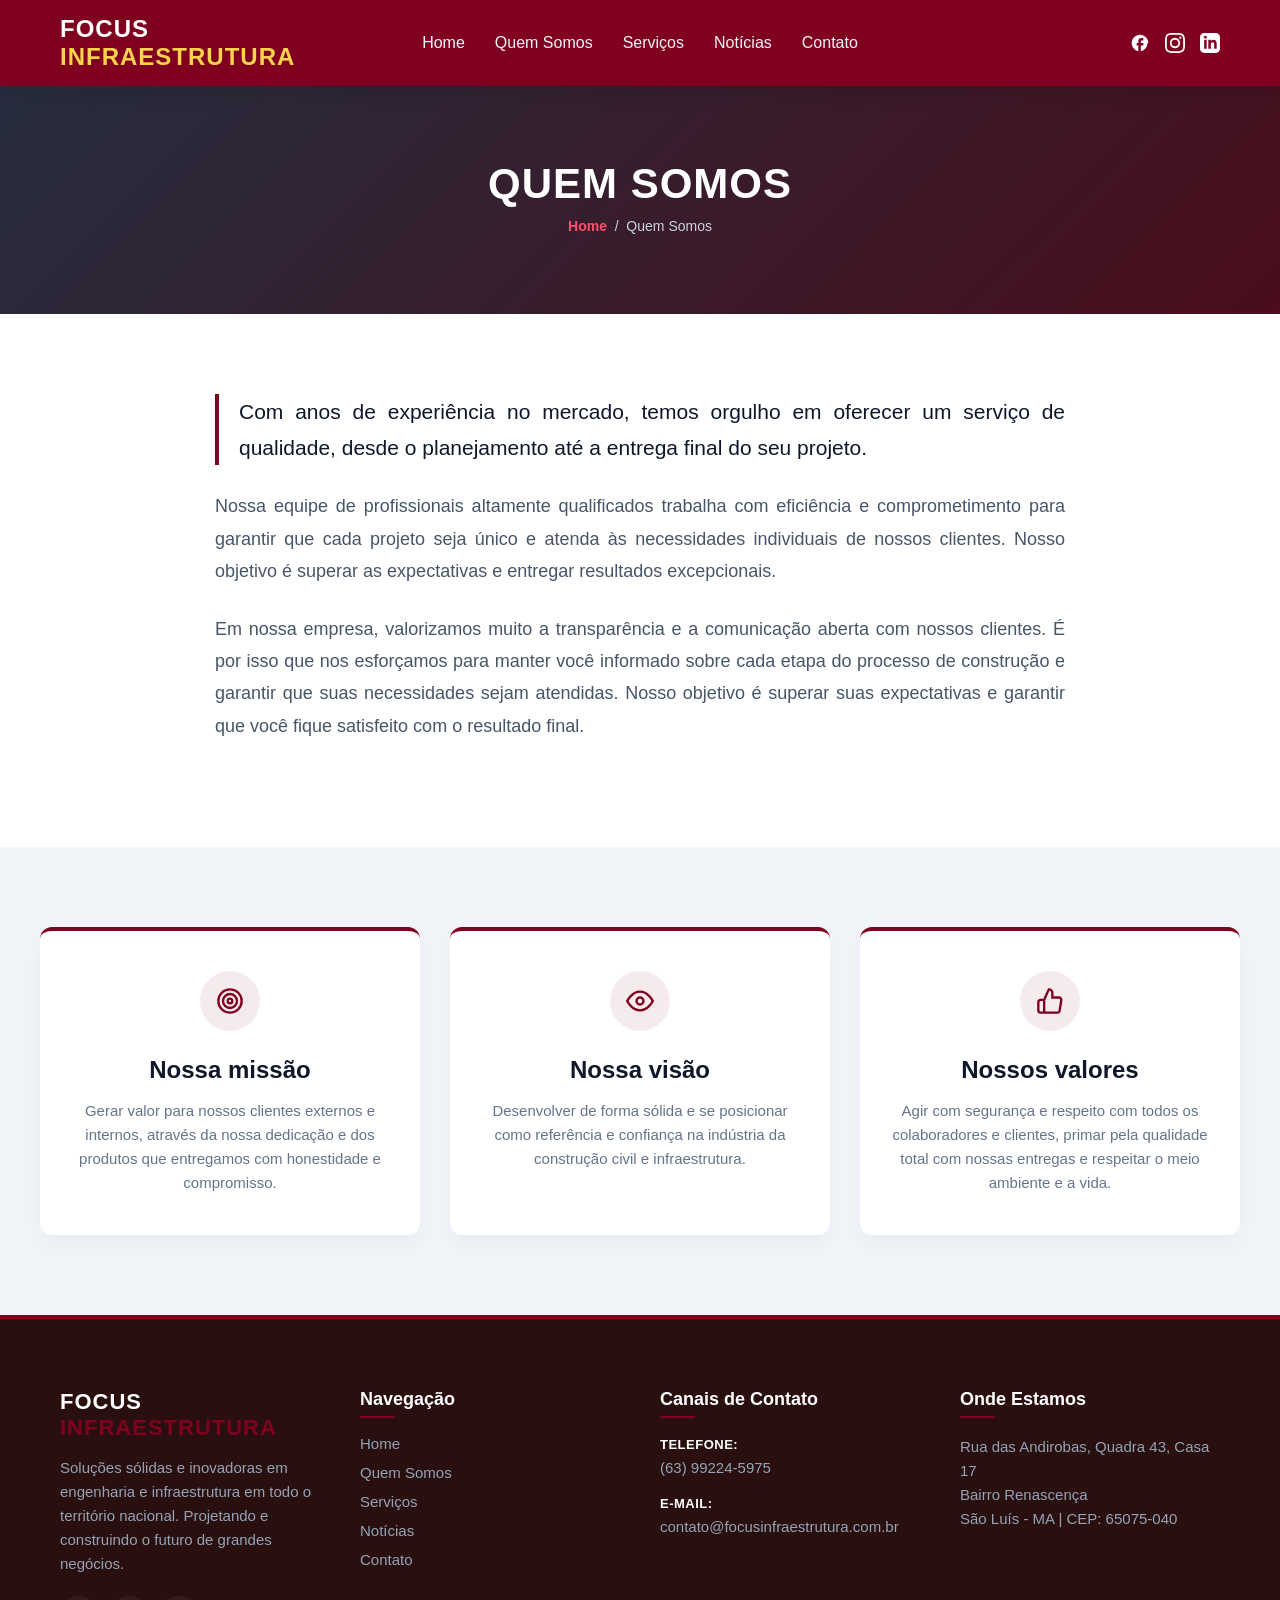
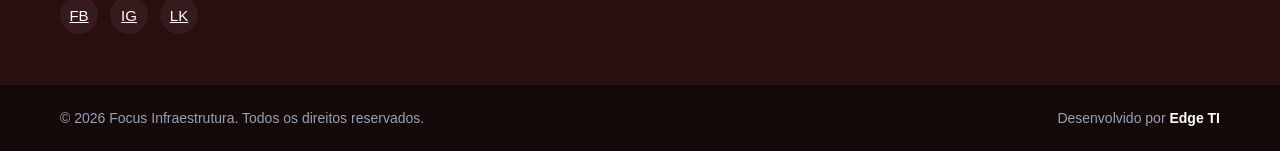
<file: quem-somos.html>
<!DOCTYPE html>
<html lang="pt-BR">
<head>
    <meta charset="UTF-8">
    <meta name="viewport" content="width=device-width, initial-scale=1.0">
    <title>Quem Somos - Focus Infraestrutura</title>
    <link rel="stylesheet" href="assets/css/header.css">
    <link rel="stylesheet" href="assets/css/footer.css">
    
    <style>
        /* --- Configurações Globais da Página --- */
        * {
            margin: 0;
            padding: 0;
            box-sizing: border-box;
            font-family: 'Segoe UI', Tahoma, Geneva, Verdana, sans-serif;
        }

        body {
            background-color: #f8fafc;
            color: #334155;
            padding-top: 80px; /* Evita que o header fixo cubra o topo */
        }

        /* --- Banner de Introdução --- */
        .about-banner {
            background: linear-gradient(135deg, rgba(15, 23, 42, 0.9), rgba(64, 0, 15, 0.95)), 
                        url('https://images.unsplash.com/photo-1541888946425-d81bb19240f5?auto=format&fit=crop&w=1200&q=80');
            background-size: cover;
            background-position: center;
            color: #ffffff;
            padding: 80px 20px;
            text-align: center;
        }

        .about-banner h1 {
            font-size: 42px;
            font-weight: 800;
            text-transform: uppercase;
            letter-spacing: 1px;
            margin-bottom: 10px;
        }

        .about-banner .breadcrumbs {
            font-size: 14px;
            color: #cbd5e1;
        }

        .about-banner .breadcrumbs a {
            color: #ff4d6d;
            text-decoration: none;
            font-weight: 600;
        }

        /* --- Seção de Texto Principal --- */
        .about-story-section {
            padding: 80px 20px;
            background-color: #ffffff;
        }

        .container-narrow {
            max-width: 850px;
            margin: 0 auto;
        }

        .about-story-section p {
            font-size: 18px;
            line-height: 1.8;
            color: #475569;
            margin-bottom: 25px;
            text-align: justify;
        }

        /* Destaca o primeiro parágrafo */
        .about-story-section p:first-of-type {
            font-size: 21px;
            color: #0f172a;
            font-weight: 500;
            line-height: 1.7;
            border-left: 4px solid #800020; /* Detalhe em Vermelho Escuro */
            padding-left: 20px;
        }

        /* --- Seção Missão, Visão e Valores (Cards) --- */
        .mvv-section {
            padding: 80px 20px;
            background-color: #f1f5f9;
        }

        .container-wide {
            max-width: 1200px;
            margin: 0 auto;
        }

        .mvv-grid {
            display: grid;
            grid-template-columns: repeat(3, 1fr);
            gap: 30px;
        }

        .mvv-card {
            background-color: #ffffff;
            border-top: 4px solid #800020; /* Topo em Vermelho Escuro */
            border-radius: 12px;
            padding: 40px 30px;
            box-shadow: 0 10px 25px rgba(15, 23, 42, 0.04);
            transition: transform 0.3s ease, box-shadow 0.3s ease;
            display: flex;
            flex-direction: column;
            align-items: center;
            text-align: center;
        }

        .mvv-card:hover {
            transform: translateY(-5px);
            box-shadow: 0 15px 35px rgba(128, 0, 32, 0.1);
        }

        /* Ícone decorativo minimalista em SVG */
        .mvv-icon {
            width: 60px;
            height: 60px;
            background-color: rgba(128, 0, 32, 0.08);
            color: #800020;
            border-radius: 50%;
            display: flex;
            align-items: center;
            justify-content: center;
            margin-bottom: 25px;
        }

        .mvv-icon svg {
            width: 28px;
            height: 28px;
        }

        .mvv-card h2 {
            font-size: 24px;
            color: #0f172a;
            margin-bottom: 15px;
            font-weight: 700;
        }

        .mvv-card p {
            font-size: 15px;
            color: #64748b;
            line-height: 1.6;
        }

        /* --- Responsividade --- */
        @media (max-width: 968px) {
            .mvv-grid {
                grid-template-columns: 1fr; /* Empilha em uma coluna no mobile */
                gap: 25px;
            }
            .about-banner h1 {
                font-size: 32px;
            }
            .about-story-section p {
                font-size: 16px;
            }
            .about-story-section p:first-of-type {
                font-size: 18px;
            }
        }
    </style>
</head>
<body>

    <header class="header" style="background-color: #800020;">
        <nav class="nav-container">
            <div class="logo"><a href="index.html" style="color:#fff; text-decoration:none;">Focus <span style="color:#fcd34d;">Infraestrutura</span></a></div>
            <input type="checkbox" id="menu-toggle">
            <label for="menu-toggle" class="hamburger-label">
                <span style="background-color: #fff;"></span>
                <span style="background-color: #fff;"></span>
                <span style="background-color: #fff;"></span>
            </label>
            <ul class="menu">
                <li class="menu-item"><a href="index.html">Home</a></li>
                <li class="menu-item"><a href="quem-somos.html" class="active">Quem Somos</a></li>
                <li class="menu-item"><a href="index.html#servicos">Serviços</a></li>
                <li class="menu-item"><a href="index.html#noticias">Notícias</a></li>
                <li class="menu-item"><a href="index.html#contato">Contato</a></li>
                <li class="menu-item mobile-socials-item">
                    <div class="mobile-socials">
                        <a href="#">FB</a>
                        <a href="#">IG</a>
                        <a href="#">LK</a>
                    </div>
                </li>
            </ul>
            <div class="header-socials">
                <a href="#" aria-label="Facebook"><svg width="20" height="20" viewBox="0 0 24 24" fill="currentColor"><path d="M22 12c0-5.52-4.48-10-10-10S2 6.48 2 12c0 4.84 3.44 8.87 8 9.8V15H8v-3h2V9.5C10 7.57 11.57 6 13.5 6H16v3h-2c-.55 0-1 .45-1 1v2h3v3h-3v6.8c4.56-.93 8-4.96 8-9.8z"/></svg></a>
                <a href="#" aria-label="Instagram"><svg width="20" height="20" viewBox="0 0 24 24" fill="currentColor"><path d="M12 2.163c3.204 0 3.584.012 4.85.07 3.252.148 4.771 1.691 4.919 4.919.058 1.265.069 1.645.069 4.849 0 3.205-.012 3.584-.069 4.849-.149 3.225-1.664 4.771-4.919 4.919-1.266.058-1.644.07-4.85.07-3.204 0-3.584-.012-4.849-.07-3.26-.149-4.771-1.699-4.919-4.92-.058-1.265-.07-1.644-.07-4.849 0-3.204.013-3.583.07-4.849.149-3.227 1.664-4.771 4.919-4.919 1.266-.057 1.645-.069 4.849-.069zM12 0C8.741 0 8.333.014 7.053.072 2.695.272.273 2.69.073 7.051.014 8.333 0 8.741 0 12c0 3.259.014 3.668.072 4.948.2 4.358 2.618 6.78 6.98 6.98 1.281.058 1.689.072 4.948.072 3.259 0 3.668-.014 4.948-.072 4.354-.2 6.782-2.618 6.979-6.98.059-1.28.073-1.689.073-4.948 0-3.259-.014-3.667-.072-4.947-.196-4.354-2.617-6.78-6.979-6.98C15.668.014 15.259 0 12 0zm0 5.838a6.162 6.162 0 1 0 0 12.324 6.162 6.162 0 0 0 0-12.324zM12 16a4 4 0 1 1 0-8 4 4 0 0 1 0 8zm6.406-11.845a1.44 1.44 0 1 0 0 2.881 1.44 1.44 0 0 0 0-2.881z"/></svg></a>
                <a href="#" aria-label="LinkedIn"><svg width="20" height="20" viewBox="0 0 24 24" fill="currentColor"><path d="M19 0h-14c-2.761 0-5 2.239-5 5v14c0 2.761 2.239 5 5 5h14c2.762 0 5-2.239 5-5v-14c0-2.761-2.238-5-5-5zm-11 19h-3v-11h3v11zm-1.5-12.268c-.966 0-1.75-.79-1.75-1.764s.784-1.764 1.75-1.764 1.75.79 1.75 1.764-.783 1.764-1.75 1.764zm13.5 12.268h-3v-5.604c0-3.368-4-3.113-4 0v5.604h-3v-11h3v1.765c1.396-2.586 7-2.777 7 2.476v6.759z"/></svg></a>
            </div>
        </nav>
    </header>

    <section class="about-banner">
        <h1>Quem Somos</h1>
        <div class="breadcrumbs">
            <a href="index.html">Home</a> &nbsp;/&nbsp; Quem Somos
        </div>
    </section>

    <section class="about-story-section">
        <div class="container-narrow">
            <p>Com anos de experiência no mercado, temos orgulho em oferecer um serviço de qualidade, desde o planejamento até a entrega final do seu projeto.</p>
            
            <p>Nossa equipe de profissionais altamente qualificados trabalha com eficiência e comprometimento para garantir que cada projeto seja único e atenda às necessidades individuais de nossos clientes. Nosso objetivo é superar as expectativas e entregar resultados excepcionais.</p>
            
            <p>Em nossa empresa, valorizamos muito a transparência e a comunicação aberta com nossos clientes. É por isso que nos esforçamos para manter você informado sobre cada etapa do processo de construção e garantir que suas necessidades sejam atendidas. Nosso objetivo é superar suas expectativas e garantir que você fique satisfeito com o resultado final.</p>
        </div>
    </section>

    <section class="mvv-section">
        <div class="container-wide">
            <div class="mvv-grid">
                
                <div class="mvv-card">
                    <div class="mvv-icon">
                        <svg fill="none" stroke="currentColor" stroke-width="2" viewBox="0 0 24 24"><circle cx="12" cy="12" r="10"/><circle cx="12" cy="12" r="6"/><circle cx="12" cy="12" r="2"/></svg>
                    </div>
                    <h2>Nossa missão</h2>
                    <p>Gerar valor para nossos clientes externos e internos, através da nossa dedicação e dos produtos que entregamos com honestidade e compromisso.</p>
                </div>

                <div class="mvv-card">
                    <div class="mvv-icon">
                        <svg fill="none" stroke="currentColor" stroke-width="2" viewBox="0 0 24 24"><path d="M1 12s4-8 11-8 11 8 11 8-4 8-11 8-11-8-11-8z"/><circle cx="12" cy="12" r="3"/></svg>
                    </div>
                    <h2>Nossa visão</h2>
                    <p>Desenvolver de forma sólida e se posicionar como referência e confiança na indústria da construção civil e infraestrutura.</p>
                </div>

                <div class="mvv-card">
                    <div class="mvv-icon">
                        <svg fill="none" stroke="currentColor" stroke-width="2" viewBox="0 0 24 24"><path d="M14 9V5a3 3 0 0 0-3-3l-4 9v11h11.28a2 2 0 0 0 2-1.7l1.38-9a2 2 0 0 0-2-2.3zM7 22H4a2 2 0 0 1-2-2v-7a2 2 0 0 1 2-2h3"/></svg>
                    </div>
                    <h2>Nossos valores</h2>
                    <p>Agir com segurança e respeito com todos os colaboradores e clientes, primar pela qualidade total com nossas entregas e respeitar o meio ambiente e a vida.</p>
                </div>

            </div>
        </div>
    </section>

    <footer class="footer">
        <div class="footer-container">
            <div class="footer-column branding-col">
                <div class="footer-logo">Focus <span>Infraestrutura</span></div>
                <p class="footer-about">Soluções sólidas e inovadoras em engenharia e infraestrutura em todo o território nacional. Projetando e construindo o futuro de grandes negócios.</p>
                <div class="footer-socials">
                    <a href="#">FB</a>
                    <a href="#">IG</a>
                    <a href="#">LK</a>
                </div>
            </div>
            <div class="footer-column">
                <h3>Navegação</h3>
                <ul class="footer-links">
                    <li><a href="index.html">Home</a></li>
                    <li><a href="quem-somos.html">Quem Somos</a></li>
                    <li><a href="index.html#servicos">Serviços</a></li>
                    <li><a href="index.html#noticias">Notícias</a></li>
                    <li><a href="index.html#contato">Contato</a></li>
                </ul>
            </div>
            <div class="footer-column">
                <h3>Canais de Contato</h3>
                <ul class="footer-contact-info">
                    <li><strong>Telefone:</strong> <a href="tel:63992245975">(63) 99224-5975</a></li>
                    <li><strong>E-mail:</strong> <a href="mailto:contato@focusinfraestrutura.com.br">contato@focusinfraestrutura.com.br</a></li>
                </ul>
            </div>
            <div class="footer-column">
                <h3>Onde Estamos</h3>
                <p class="footer-address">Rua das Andirobas, Quadra 43, Casa 17<br>Bairro Renascença<br>São Luís - MA | CEP: 65075-040</p>
            </div>
        </div>
        <div class="footer-bottom">
            <div class="footer-bottom-container">
                <p>&copy; 2026 Focus Infraestrutura. Todos os direitos reservados.</p>
                <p class="developer-credit">Desenvolvido por <span>Edge TI</span></p>
            </div>
        </div>
    </footer>

</body>
</html>
</file>
<file: assets/css/header.css>
/* --- Estilização do Header --- */

.header {
    position: fixed;
    top: 0;
    left: 0;
    width: 100%;
    /* Alterado de #2a0f0f para RGBA com 85% de opacidade */
    background-color: rgba(42, 15, 15, 0.85); 
    
    /* 🔥 O TRUQUE MODERNO: Cria um efeito de desfoque de vidro profissional no fundo */
    backdrop-filter: blur(10px);
    -webkit-backdrop-filter: blur(10px); /* Suporte para navegadores Safari/iOS */
    
    box-shadow: 0 4px 20px rgba(0, 0, 0, 0.15); /* Sombra um pouco mais marcante para dar profundidade */
    z-index: 1000;
    transition: background-color 0.3s ease;
}

.nav-container {
    display: flex;
    justify-content: space-between;
    align-items: center;
    max-width: 1200px;
    margin: 0 auto;
    padding: 15px 20px;
}

/* 1. Esquerda: Marca / Logo */
.logo {
    font-size: 24px;
    font-weight: 700;
    color: #000000;
    text-transform: uppercase;
    letter-spacing: 1px;
    flex: 1; /* Faz a logo ocupar seu espaço proporcional na esquerda */
    text-align: left;
}

.logo span {
    color: #ffffff;
}

/* 2. Centro: Menu Desktop */
.menu {
    display: flex;
    list-style: none;
    gap: 30px;
    justify-content: center;
    flex: 2; /* Dá mais espaço para o menu centralizado */
}

/* --- Ajuste de Cores para Header com Fundo Vermelho Escuro --- */
.menu-item a {
    text-decoration: none;
    color: #f1f5f9; /* Texto padrão em Off-White (excelente contraste no vermelho) */
    font-weight: 500;
    font-size: 16px;
    white-space: nowrap;
    position: relative;
    padding: 8px 0;
    transition: color 0.3s ease;
}

/* Mudança da cor do texto no Hover para Dourado Champagne */
.menu-item a:hover {
    color: #ff9a9a; /* Tom dourado elegante que combina perfeitamente com vermelho escuro */
}

/* Criação da linha embaixo do texto */
.menu-item a::after {
    content: '';
    position: absolute;
    bottom: 0;
    left: 50%;
    width: 0;
    height: 2px;
    background-color: #ffffff; /* Linha também em Dourado Champagne */
    transition: width 0.3s cubic-bezier(0.25, 1, 0.5, 1), left 0.3s cubic-bezier(0.25, 1, 0.5, 1);
}

/* Expansão da linha no Hover */
.menu-item a:hover::after {
    width: 100%;
    left: 0;
}

/* Oculta as redes sociais dentro do menu no modo Desktop */
.mobile-socials-item {
    display: none;
}
/* Estilização da linha de redes sociais dentro do menu mobile */
.mobile-socials {
    display: flex;
    justify-content: center;
    gap: 25px; /* Espaço elegante entre os ícones */
    padding-top: 20px;
    margin-top: 10px;
    border-top: 1px solid rgba(255, 255, 255, 0.1); /* Divisor sutil no menu */
}

.mobile-socials a {
    color: #cbd5e1; /* Cor cinza claro inicial */
    display: flex;
    align-items: center;
    justify-content: center;
    transition: color 0.3s ease, transform 0.3s ease;
}

/* Quando o usuário tocar ou passar o mouse no ícone dentro do menu mobile */
.mobile-socials a:hover {
    color: #ff4d6d; /* Destaque com o vermelho aceso da Focus */
    transform: scale(1.1);
}
/* 3. Direita: Redes Sociais no Desktop */
.header-socials {
    display: flex;
    gap: 15px;
    justify-content: flex-end;
    flex: 1; /* Alinha proporcionalmente à direita */
}

.header-socials a {
    color: #ffffff;
    transition: color 0.3s ease, transform 0.2s ease;
    display: flex;
    align-items: center;
}

.header-socials a:hover {
    color: #ffffff;
    transform: translateY(-2px);
}

/* Controle do Menu Hambúrguer Oculto */
#menu-toggle {
    display: none;
}

/* Ícone do Hambúrguer (Mobile) */
.hamburger-label {
    display: none;
    cursor: pointer;
    flex-direction: column;
    gap: 6px;
    z-index: 1010;
}

.hamburger-label span {
    display: block;
    width: 28px;
    height: 3px;
    background-color: #ffffff;
    border-radius: 2px;
    transition: all 0.3s ease;
}

/* --- Ajustes de Responsividade (Mobile) --- */
@media (max-width: 968px) {
    /* Esconde as redes sociais da direita no mobile */
    .header-socials {
        display: none;
    }

    /* Mostra o botão hambúrguer */
    .hamburger-label {
        display: flex;
    }

    /* Transforma o menu em lista vertical */
    .menu {
        position: absolute;
        top: 100%;
        left: 0;
        width: 100%;
        background-color: #2a0f0f;
        flex-direction: column;
        gap: 0;
        text-align: center;
        max-height: 0;
        overflow: hidden;
        transition: max-height 0.4s ease-in-out;
        box-shadow: 0 10px 15px rgba(0, 0, 0, 0.05);
    }

    .menu-item {
        border-bottom: 1px solid #f1f5f9;
        width: 100%;
    }

    .menu-item a {
        display: block;
        padding: 18px;
    }

    /* Exibe as redes sociais de forma simplificada na última linha do menu mobile */
    .mobile-socials-item {
        display: block;
        padding: 15px;
        background-color: #831826;
    }

    .mobile-socials {
        display: flex;
        justify-content: center;
        gap: 30px;
    }

    .mobile-socials a {
        text-decoration: none;
        color: #ffb6b6;
        font-weight: 700;
        font-size: 14px;
    }

    /* Ação de abrir o menu */
    #menu-toggle:checked ~ .menu {
        max-height: 400px; /* Ajustado para caber o bloco de redes sociais também */
    }

    /* Animação do Hambúrguer para "X" */
    #menu-toggle:checked ~ .hamburger-label span:nth-child(1) {
        transform: translateY(9px) rotate(45deg);
    }

    #menu-toggle:checked ~ .hamburger-label span:nth-child(2) {
        opacity: 0;
    }

    #menu-toggle:checked ~ .hamburger-label span:nth-child(3) {
        transform: translateY(-9px) rotate(-45deg);
    }
}

/* --- BOTÃO FLUTUANTE WHATSAPP (Versão Ultra-Blindada) --- */
.whatsapp-float {
    position: fixed;
    bottom: 30px;
    right: 30px;
    width: 60px;
    height: 60px;
    background-color: #25D366; /* Verde oficial do WhatsApp */
    border-radius: 50%;
    box-shadow: 0 4px 12px rgba(0, 0, 0, 0.3);
    z-index: 9999; /* Fixado acima do header e de tudo */
    display: flex !important;
    align-items: center !important;
    justify-content: center !important;
    text-decoration: none;
    transition: all 0.3s ease;
}

/* 🔥 SOLUÇÃO DEFINITIVA PARA O ÍCONE: Caixa isolada que impede esmagamentos do Flexbox global */
.whatsapp-float .whatsapp-icon-inside {
    width: 34px !important;
    height: 34px !important;
    background-image: url("data:image/svg+xml,%3Csvg xmlns='http://www.w3.org/2000/svg' viewBox='0 0 448 512'%3E%3Cpath fill='%23FFF' d='M380.9 97.1C339 55.1 283.2 32 223.9 32c-122.4 0-222 99.6-222 222 0 39.1 10.2 77.3 29.6 111L0 480l117.7-30.9c32.4 17.7 68.9 27 106.1 27h.1c122.3 0 224.1-99.6 224.1-222 0-59.3-25.2-115-67.1-157zm-157 341.6c-33.2 0-65.7-8.9-94-25.7l-6.7-4-69.8 18.3L72 359.2l-4.4-7c-18.5-29.4-28.2-63.3-28.2-98.2 0-101.7 82.8-184.5 184.6-184.5 49.3 0 95.6 19.2 130.4 54.1 34.8 34.9 56.2 81.2 56.1 130.5c0 101.8-84.9 184.6-186.6 184.6zm101.2-138.2c-5.5-2.8-32.8-16.2-37.9-18-5.1-1.9-8.8-2.8-12.5 2.8-3.7 5.6-14.3 18-17.6 21.8-3.2 3.7-6.5 4.2-12 1.4-32.6-16.3-54-29.1-75.5-66-5.7-9.8 5.7-9.1 16.3-30.3 1.8-3.7.9-6.9-.5-9.7-1.4-2.8-12.5-30.1-17.1-41.2-4.5-10.8-9.1-9.3-12.5-9.5-3.2-.2-6.9-.2-10.6-.2-3.7 0-9.7 1.4-14.8 6.9-5.1 5.6-19.4 19-19.4 46.3 0 27.3 19.9 53.7 22.6 57.4 2.8 3.7 39.1 59.7 94.8 83.8 35.2 15.2 49 16.5 66.6 13.9 10.7-1.6 32.8-13.4 37.4-26.4 4.6-13 4.6-24.1 3.2-26.4-1.3-2.5-5-3.9-10.5-6.6z'/%3E%3C/svg%3E") !important;
    background-size: contain !important;
    background-repeat: no-repeat !important;
    background-position: center !important;
    flex-shrink: 0 !important;
}

/* Efeito Hover (Ao passar o mouse) */
.whatsapp-float:hover {
    background-color: #1EBE57; /* Um pouco mais escuro */
    transform: translateY(-5px); /* Sobe levemente */
    box-shadow: 0 8px 20px rgba(0, 0, 0, 0.4);
}

/* Tooltip (Texto "Fale Conosco" que aparece ao lado) */
.whatsapp-float .tooltip-text {
    visibility: hidden;
    width: 120px;
    background-color: #333;
    color: #fff;
    text-align: center;
    border-radius: 4px;
    padding: 6px 0;
    font-size: 14px;
    font-weight: 500;
    
    /* Posicionamento */
    position: absolute;
    right: 75px; /* Ajustado para dar um respiro do botão */
    top: 50%;
    transform: translateY(-50%);
    opacity: 0;
    transition: opacity 0.3s, visibility 0.3s;
}

/* Pequena setinha do tooltip */
.whatsapp-float .tooltip-text::after {
    content: "";
    position: absolute;
    top: 50%;
    right: -10px; /* Aponta para o botão */
    margin-top: -5px;
    border-width: 5px;
    border-style: solid;
    border-color: transparent transparent transparent #333;
}

/* Mostra o texto ao passar o mouse */
.whatsapp-float:hover .tooltip-text {
    visibility: visible;
    opacity: 1;
}

/* Ajuste para Celulares (Mobile) */
@media (max-width: 768px) {
    .whatsapp-float {
        width: 50px;
        height: 50px;
        bottom: 20px;
        right: 20px;
    }

    .whatsapp-float .whatsapp-icon-inside {
        width: 28px !important;
        height: 28px !important;
    }
    
    /* No celular o tooltip é escondido para não atrapalhar */
    .whatsapp-float .tooltip-text {
        display: none;
    }
}
</file>
<file: assets/css/footer.css>
/* --- Estilização do Footer Premium --- */
.footer {
    background-color: #2a0f0f; /* Fundo grafite escuro corporativo */
    color: #94a3b8; /* Texto cinza claro para leitura confortável */
    padding: 70px 0 0 0;
    font-size: 15px;
    border-top: 4px solid #800020; /* Detalhe superior em Vermelho Escuro / Bordô */
}

.footer-container {
    max-width: 1200px;
    margin: 0 auto;
    padding: 0 20px 50px 20px;
    display: grid;
    grid-template-columns: repeat(4, 1fr); /* 4 Colunas alinhadas simetricamente */
    gap: 40px;
}

/* Colunas individuais */
.footer-column h3 {
    color: #ffffff;
    font-size: 18px;
    font-weight: 600;
    margin-bottom: 25px;
    position: relative;
}

/* Detalhe estético: Tracinho vermelho embaixo dos títulos do rodapé */
.footer-column h3::after {
    content: '';
    position: absolute;
    bottom: -8px;
    left: 0;
    width: 35px;
    height: 2px;
    background-color: #800020; /* Vermelho Escuro */
}

/* Especificidades da primeira coluna (Branding) */
.branding-col {
    display: flex;
    flex-direction: column;
}

.footer-logo {
    font-size: 22px;
    font-weight: 700;
    color: #ffffff;
    text-transform: uppercase;
    letter-spacing: 1px;
    margin-bottom: 15px;
}

.footer-logo span {
    color: #800020; /* Destaca o "Infraestrutura" com o Vermelho Escuro */
}

.footer-about {
    line-height: 1.6;
    margin-bottom: 20px;
}

/* Redes Sociais no Rodapé */
.footer-socials {
    display: flex;
    gap: 12px;
}

.footer-socials a {
    width: 38px;
    height: 38px;
    background-color: rgba(255, 255, 255, 0.05);
    color: #ffffff;
    border-radius: 50%;
    display: flex;
    align-items: center;
    justify-content: center;
    transition: all 0.3s ease;
}

.footer-socials a:hover {
    background-color: #800020; /* Acende em Vermelho Escuro no hover */
    transform: translateY(-3px);
}

/* Listas de links e contatos */
.footer-links, .footer-contact-info {
    list-style: none;
    padding: 0;
}

.footer-links li {
    margin-bottom: 12px;
}

.footer-links a {
    color: #94a3b8;
    text-decoration: none;
    transition: color 0.2s ease, padding-left 0.2s ease;
}

.footer-links a:hover {
    color: #ffffff;
    padding-left: 5px; /* Sutil empurrão estético no link */
}

.footer-contact-info li {
    margin-bottom: 15px;
    line-height: 1.5;
}

.footer-contact-info strong {
    display: block;
    color: #ffffff;
    font-size: 13px;
    text-transform: uppercase;
    letter-spacing: 0.5px;
    margin-bottom: 2px;
}

.footer-contact-info a {
    color: #94a3b8;
    text-decoration: none;
    transition: color 0.2s ease;
}

.footer-contact-info a:hover {
    color: #ffffff;
}

.footer-address {
    line-height: 1.6;
}

/* --- Barra Inferior de Direitos Autorais --- */
.footer-bottom {
    background-color: #160909; /* Tom ligeiramente mais escuro que o footer principal */
    border-top: 1px solid rgba(255, 255, 255, 0.05);
    padding: 25px 0;
    font-size: 14px;
}

.footer-bottom-container {
    max-width: 1200px;
    margin: 0 auto;
    padding: 0 20px;
    display: flex;
    justify-content: space-between;
    align-items: center;
}

.developer-credit span {
    color: #ffffff;
    font-weight: 600;
}

/* --- Ajuste de Responsividade (Telas menores) --- */
@media (max-width: 968px) {
    .footer-container {
        grid-template-columns: repeat(2, 1fr); /* Divide em duas colunas no tablet */
        gap: 30px;
    }
}

@media (max-width: 600px) {
    .footer-container {
        grid-template-columns: 1fr; /* 1 coluna vertical empilhada inteira no celular */
        gap: 35px;
    }
    
    .footer-bottom-container {
        flex-direction: column; /* Alinha direitos autorais e créditos verticalmente no mobile */
        gap: 10px;
        text-align: center;
    }
}
</file>
